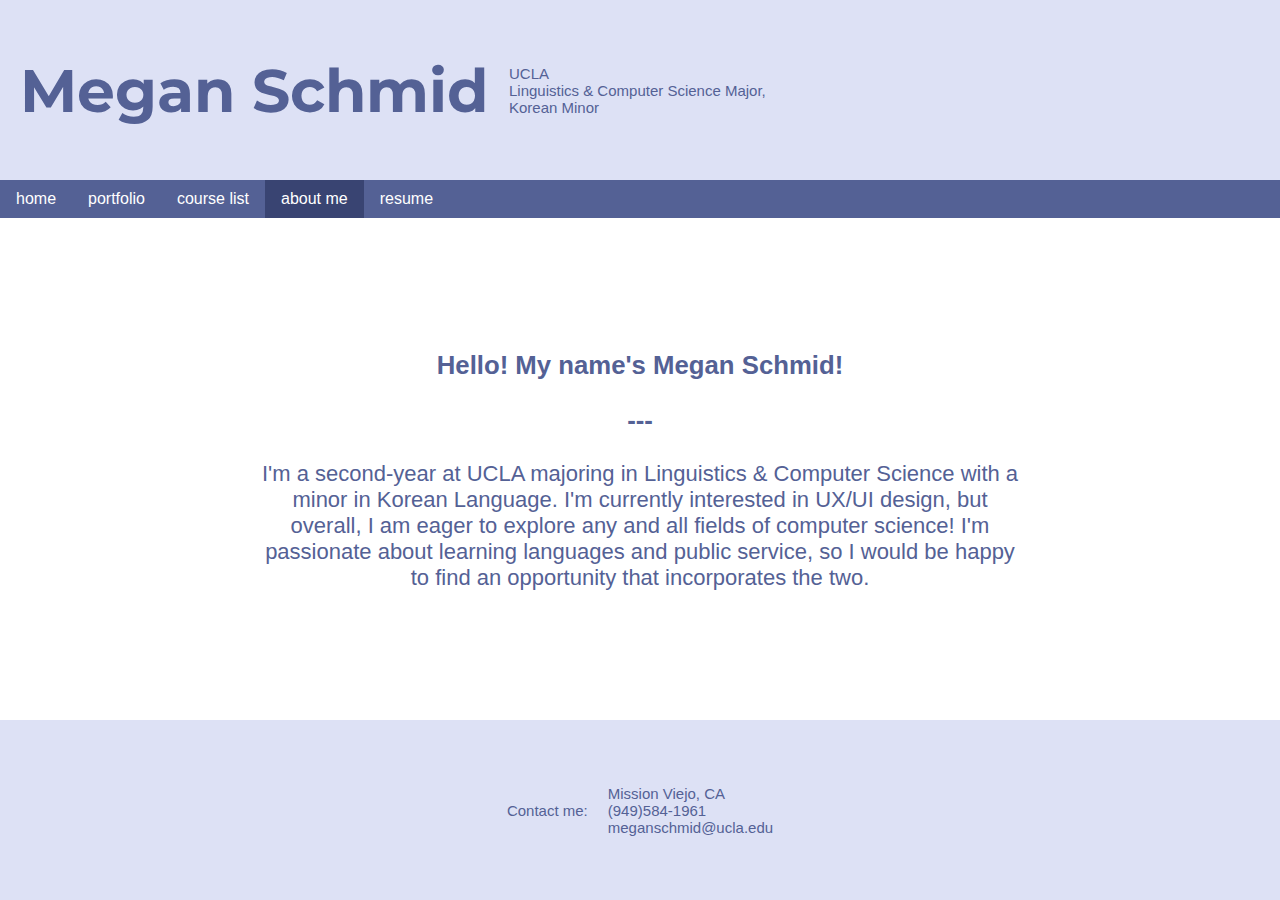
<file: aboutMe.html>
<!DOCTYPE html>
<html lang="en" dir="ltr">

<head>
  <meta charset="utf-8">
  <title>Megan Schmid</title>

  <link rel="icon" type="image/png" href="icon.svg">
  <!-- For apple devices -->
  <link rel="apple-touch-icon" type="image/png" href="icon.svg" />

  <!-- Fonts -->
  <link href='https://fonts.googleapis.com/css?family=Montserrat' rel='stylesheet'>
  <link href='https://fonts.googleapis.com/css?family=Nixie One' rel='stylesheet'>

</head>

<style>

* {
  box-sizing: border-box;
}

html{
  height: 100%;
   overflow: hidden;
}
  body {
    background: #fff;
    margin: 0;
    height: 100%;
    font-family: "Lucida Sans Unicode", "Lucida Grande", sans-serif;
    color: #546195;
    overflow: auto;
  }

  h1 {
    font-size: 60px;
    font-family: "Montserrat", Verdana, sans-serif;
    font-weight: bold;
  }

  h2 {
    font-family: "Nixie One", Verdana, sans-serif;
    font-weight: bold;
    letter-spacing: 10px;
    font-size: 120px;
    margin: 0;
  }

  h5 {
    font-size: 15px;
    font-weight: normal;
    margin: 0;
  }

  li {
    display: inline;
  }

  header {
    background: #DDE1F5;
    padding: 20px;
    min-height: 120px;
    height: 20%;
  }

  footer {
    display: flex;
    background: #DDE1F5;
    padding: 10px;
    height: 20%;
    justify-content: center;
    align-items: center;
    width: 100%;
    position: float;
    bottom: 0;
  }

  footer p {
    margin-top: 0;
    margin-bottom: 0;
  }

  footer div {
    padding: 10px;
  }

  nav {
    position: -webkit-sticky; /* Safari */
    position: sticky;
    top: 0;
    flex-shrink: 0;
    width: 100%;
    padding:0;
    margin: 0;
  }

  section {
    margin: 0;
    flex-grow: 1;
  }

  section div {
    padding: 20px;
    justify-content: center;
    align-items: center;
    text-align: left;
  }

  nav a, button {
    font-family: "Lucida Sans Unicode", "Lucida Grande", sans-serif;
    font-size: 16px;
    font-weight: normal;
    text-align: center;
    background: none;
    text-decoration: none;
    border: none;
    padding: 20px;
    margin: 0px;
    display: block;
    color: white;
    padding: 10px 16px;
  }

  nav a:hover, button:hover {
    background: #7781AE;
    cursor: pointer;
  }

  nav button:focus {
    outline:none;
    box-shadow: none;
  }

  nav ul {
    list-style-type: none;
    margin: 0;
    padding: 0;
    background-color: #546195;
    overflow: hidden;
  }

  nav li {
    float: left;
  }

  /* helper classes */
  .column {
    float: left;
    width: 50%;
    padding: 5px;
  }

  .flex-container {
    display: flex;
    align-items: center;
  }

  .home {
    display: flex;
    justify-content: center;
    align-items: stretch;
    min-height: 120px;
    height: 20%;
  }

  .mainContent {
    min-height: 60%;
    display: flex;
    flex-wrap: wrap;
  }

  .aboutMe {
    margin: auto;
    width: 800px;
    text-align: center;
    font-size: 22px;
  }

  @media screen and (max-width:800px) {
    .aboutMe {
      width: 90%;
    }
  }

</style>

<body>
  <header class="flex-container">
    <div>
      <h1>Megan Schmid</h1>
    </div>
    <div style="padding-left:20px">
      <h5>UCLA</h5>
      <h5>Linguistics & Computer Science Major,</h5>
      <h5>Korean Minor</h5>
    </div>
  </header>

  <div class="mainContent">
    <nav>
      <ul>
        <li><a href="./">home</a></li>
        <li><a href="portfolio.html">portfolio</a></li>
        <li><a href="courses.html">course list</a></li>
        <li><a style="background:#394472" href="aboutMe.html">about me</a></li>
        <button type="submit" onclick="window.open('MSresume.pdf')">resume</button>
      </ul>
    </nav>

    <section>
      <div class="aboutMe">
        <h3>Hello! My name's Megan Schmid!</h3>
        <h3>---</h3>
        <p>I'm a second-year at UCLA majoring in Linguistics & Computer Science
          with a minor in Korean Language. I'm currently interested in UX/UI
          design, but overall, I am eager to explore any and all fields of
          computer science! I'm passionate about learning languages and public
          service, so I would be happy to find an opportunity that incorporates
          the two.</p>
      </div>
    </section>
  </div>

  <footer>
    <div class="flex-container">
      <div>
        <h5>
          Contact me:
        </h5>
      </div>
      <div>
        <h5>Mission Viejo, CA</h5>
        <h5>(949)584-1961</h5>
        <h5>meganschmid@ucla.edu</h5>
      </div>
    </div>
  </footer>

</body>

</html>
</file>
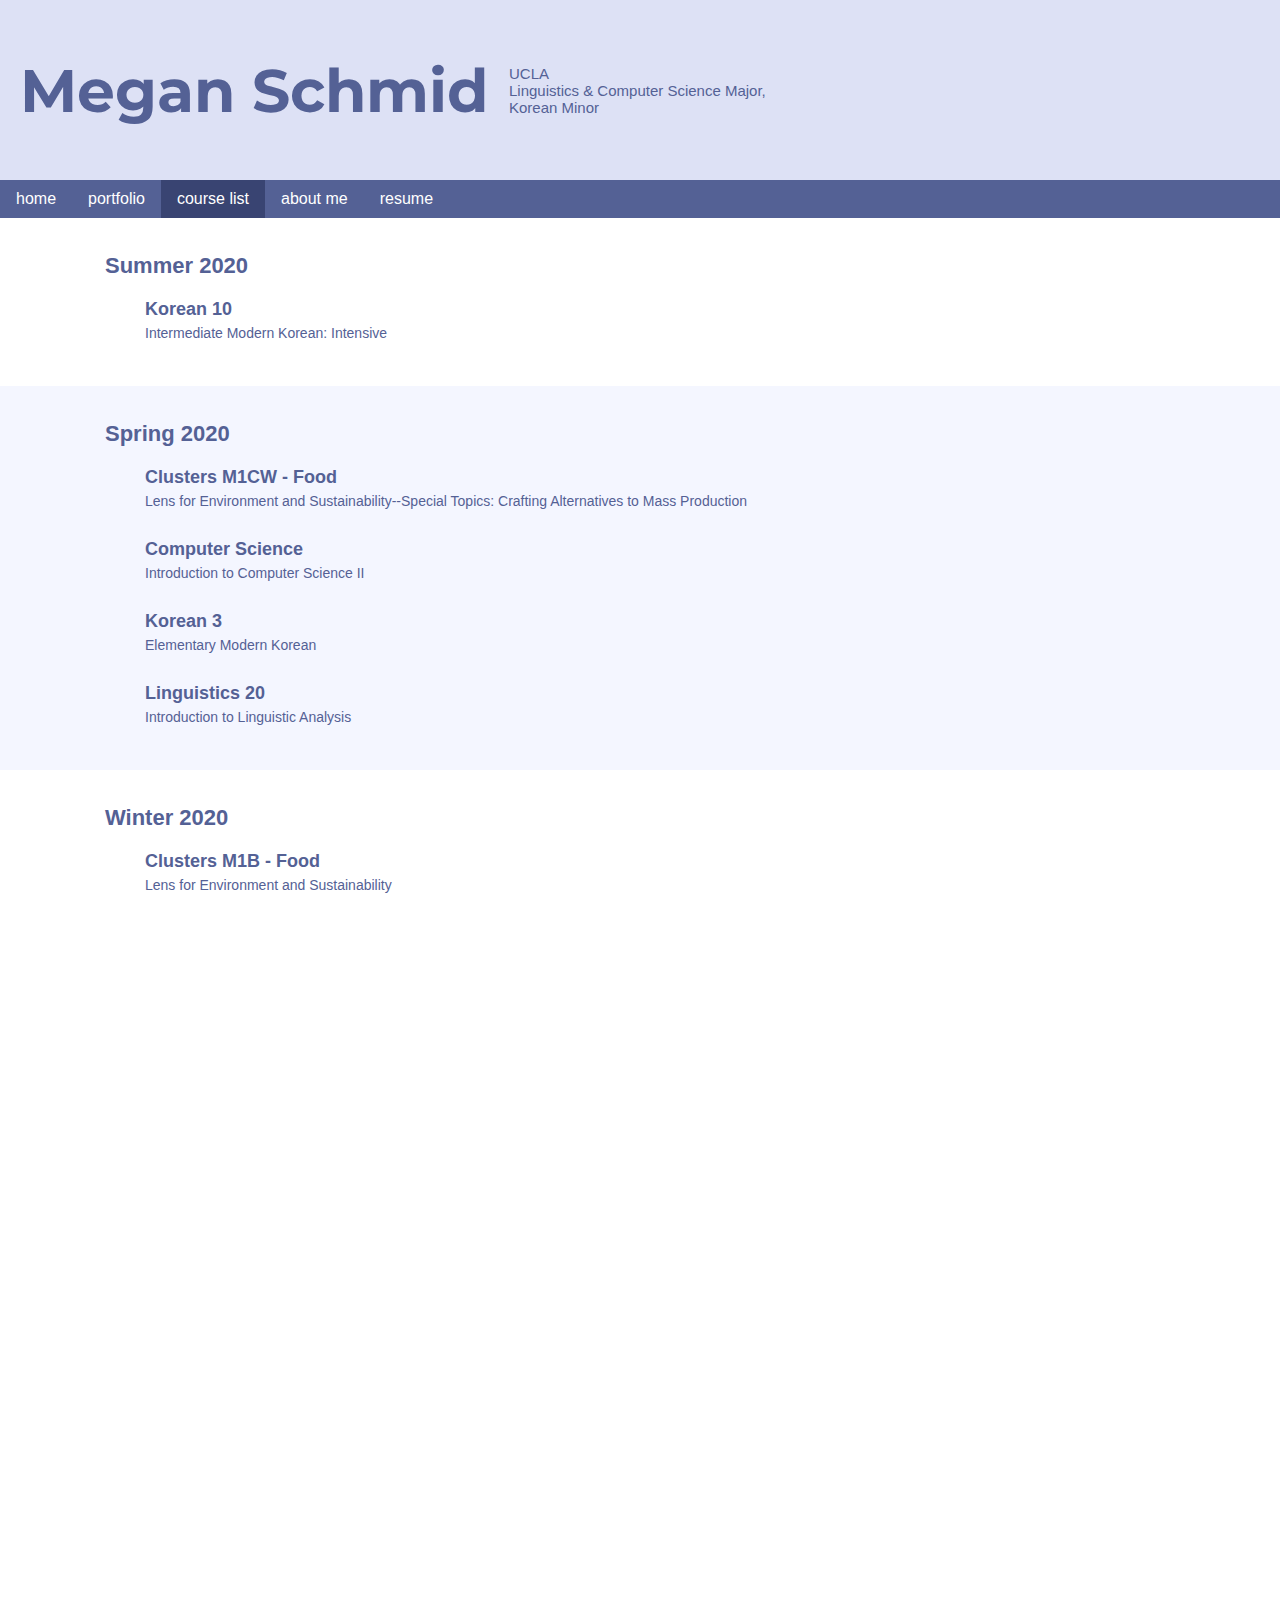
<file: courses.html>
<!DOCTYPE html>
<html lang="en" dir="ltr">

<head>
  <meta charset="utf-8">
  <title>Megan Schmid</title>

  <link rel="icon" type="image/png" href="icon.svg">
  <!-- For apple devices -->
  <link rel="apple-touch-icon" type="image/png" href="icon.svg" />

  <!-- Fonts -->
  <link href='https://fonts.googleapis.com/css?family=Montserrat' rel='stylesheet'>
  <link href='https://fonts.googleapis.com/css?family=Nixie One' rel='stylesheet'>

</head>

<style>
  * {
    box-sizing: border-box;
  }

  html {
    height: 100%;
    overflow: hidden;
  }

  body {
    background: #fff;
    margin: 0;
    height: 100%;
    font-family: "Lucida Sans Unicode", "Lucida Grande", sans-serif;
    color: #546195;
    overflow: auto;
  }

  h1 {
    font-size: 60px;
    font-family: "Montserrat", Verdana, sans-serif;
    font-weight: bold;
  }

  h2 {
    font-family: "Nixie One", Verdana, sans-serif;
    font-weight: bold;
    letter-spacing: 10px;
    font-size: 120px;
    margin: 0;
  }

  h3 {
    font-size: 22px;
  }

  h4 {
    font-size: 18px;
  }

  h5 {
    font-size: 15px;
    font-weight: normal;
    margin: 0;
  }

  p {
    font-size: 14px;
  }

  li {
    display: inline;
  }

  header {
    background: #DDE1F5;
    padding: 20px;
    min-height: 120px;
    height: 20%;
  }

  footer {
    display: flex;
    background: #DDE1F5;
    padding: 10px;
    height: 20%;
    justify-content: center;
    align-items: center;
    width: 100%;
    position: float;
    bottom: 0;
  }

  footer p {
    margin-top: 0;
    margin-bottom: 0;
  }

  footer div {
    padding: 10px;
  }

  nav {
    position: -webkit-sticky;
    /* Safari */
    position: sticky;
    top: 0;
  }

  section {
    padding: 30px 100px;
    justify-content: center;
    align-items: center;
    height: 100%;
    width: 100%;
  }

  section div {
    padding: 10px 40px;
    text-align: left;
    height: 100%;
  }

  section h3, h4, p {
    margin: 5px;
  }

  section a {
    font-family: "Lucida Sans Unicode", "Lucida Grande", sans-serif;
    font-size: 20px;
    font-weight: bold;
    text-align: center;
    background: none;
    text-decoration: none;
    border: none;
    color: #546195;
  }

  section a:hover {
    color: #F1A3BD;
  }

  nav a,
  button {
    font-family: "Lucida Sans Unicode", "Lucida Grande", sans-serif;
    font-size: 16px;
    font-weight: normal;
    text-align: center;
    background: none;
    text-decoration: none;
    border: none;
    padding: 20px;
    margin: 0px;
    display: block;
    color: white;
    padding: 10px 16px;
  }

  nav a:hover,
  button:hover {
    background: #7781AE;
    cursor: pointer;
  }

  nav button:focus {
    outline: none;
    box-shadow: none;
  }

  nav ul {
    list-style-type: none;
    margin: 0;
    padding: 0;
    background-color: #546195;
    overflow: hidden;
  }

  nav li {
    float: left;
  }

  /* helper classes */
  .column {
    float: left;
    width: 50%;
    padding: 5px;
  }

  .flex-container {
    display: flex;
    align-items: center;
  }

  .home {
    display: flex;
    justify-content: center;
    align-items: stretch;
    min-height: 120px;
    height: 20%;
  }

  .mainContent {
    min-height: 60%;
  }
</style>

<body>
  <header class="flex-container">
    <div>
      <h1>Megan Schmid</h1>
    </div>
    <div style="padding-left:20px">
      <h5>UCLA</h5>
      <h5>Linguistics & Computer Science Major,</h5>
      <h5>Korean Minor</h5>
    </div>
  </header>

  <div class="mainContent">
    <nav>
      <ul>
        <li><a href="./">home</a></li>
        <li><a href="portfolio.html">portfolio</a></li>
        <li><a style="background:#394472" href="courses.html">course list</a></li>
        <li><a href="aboutMe.html">about me</a></li>
        <button type="submit" onclick="window.open('MSresume.pdf')">resume</button>
      </ul>
    </nav>

    <section>
      <h3>Summer 2020</h3>
      <div>
        <h4>Korean 10</h4>
        <p>
          Intermediate Modern Korean: Intensive
        </p>
      </div>
    </section>
    <section style="background:#F4F6FF">
      <h3>Spring 2020</h3>
      <div>
        <h4>Clusters M1CW - Food</h4>
        <p>
          Lens for Environment and Sustainability--Special Topics: Crafting Alternatives to Mass Production
        </p>
      </div>
      <div>
        <h4>Computer Science</h4>
        <p>
          Introduction to Computer Science II
        </p>
      </div>
      <div>
        <h4>Korean 3</h4>
        <p>
          Elementary Modern Korean
        </p>
      </div>
      <div>
        <h4>Linguistics 20</h4>
        <p>
          Introduction to Linguistic Analysis
        </p>
      </div>
    </section>
    <section>
      <h3>Winter 2020</h3>
      <div>
        <h4>Clusters M1B - Food</h4>
        <p>
          Lens for Environment and Sustainability
        </p>
      </div>
      <div>
        <h4>Computer Science 31</h4>
        <p>
          Introduction to Computer Science I
        </p>
      </div>
      <div>
        <h4>Korean 2</h4>
        <p>
          Elementary Modern Korean
        </p>
      </div>
    </section>
    <section style="background:#F4F6FF">
      <h3>Fall 2019</h3>
      <div>
        <h4>M1A - Food</h4>
        <p>
          Lens for Environment and Sustainability
        </p>
      </div>
      <div>
        <h4>Honors Collegium 19 - Fiat Lux Freshman Seminars</h4>
        <p>
          Importance of Being an Ignorant Failure
        </p>
      </div>
      <div>
        <h4>Korean 50</h4>
        <p>
          History of Korean Civilization
        </p>
      </div>
      <div>
        <h4>Linguistics 1</h4>
        <p>
          Introduction to Study of Language
        </p>
      </div>
    </section>
    <section>
      <h3>Summer 2020</h3>
      <div>
        <h4>Sociology 1</h4>
        <p>
          Introductory Sociology​
        </p>
      </div>
      <div>
        <h4>Political Sci 40​</h4>
        <p>
          Introduction to American Politics
        </p>
      </div>
      <div>
        <h4>University Studies 10A</h4>
        <p>
          ​Critical Strategies to Achieve Undergraduate Excellence for Incoming Freshmen
        </p>
      </div>
    </section>
    <section style="background:#F4F6FF">
      <h3>AP Credit</h3>
      <div>
        <h4>English Literature and Composition: 5</h4>
      </div>
      <div>
        <h4>Macroeconomics: 5</h4>
      </div>
      <div>
        <h4>Physics 1: 5</h4>
      </div>
      <div>
        <h4>United States Government and Politics: 5</h4>
      </div>
      <div>
        <h4>Calculus BC: 5, AB Subscore: 5</h4>
      </div>
      <div>
        <h4>English Language and Composition: 5</h4>
      </div>
      <div>
        <h4>Environmental Science: 5</h4>
      </div>
      <div>
        <h4>Spanish Language and Culture: 5</h4>
      </div>
      <div>
        <h4>United States History: 5</h4>
      </div>
      <div>
        <h4>European History: 5</h4>
      </div>
    </section>
    <section>
      <h3>Community College Credit: Saddleback College</h3>
      <div>
        <h4>Psychology 1</h4>
        <p>
          Introduction to Psychology
        </p>
      </div>
      <div>
        <h4>Sign Language 1</h4>
        <p>
          American Sign Language
        </p>
      </div>
    </section>
  </div>


  <footer>
    <div class="flex-container">
      <div>
        <h5>
          Contact me:
        </h5>
      </div>
      <div>
        <h5>Mission Viejo, CA</h5>
        <h5>(949)584-1961</h5>
        <h5>meganschmid@ucla.edu</h5>
      </div>
    </div>
  </footer>

</body>

</html>
</file>
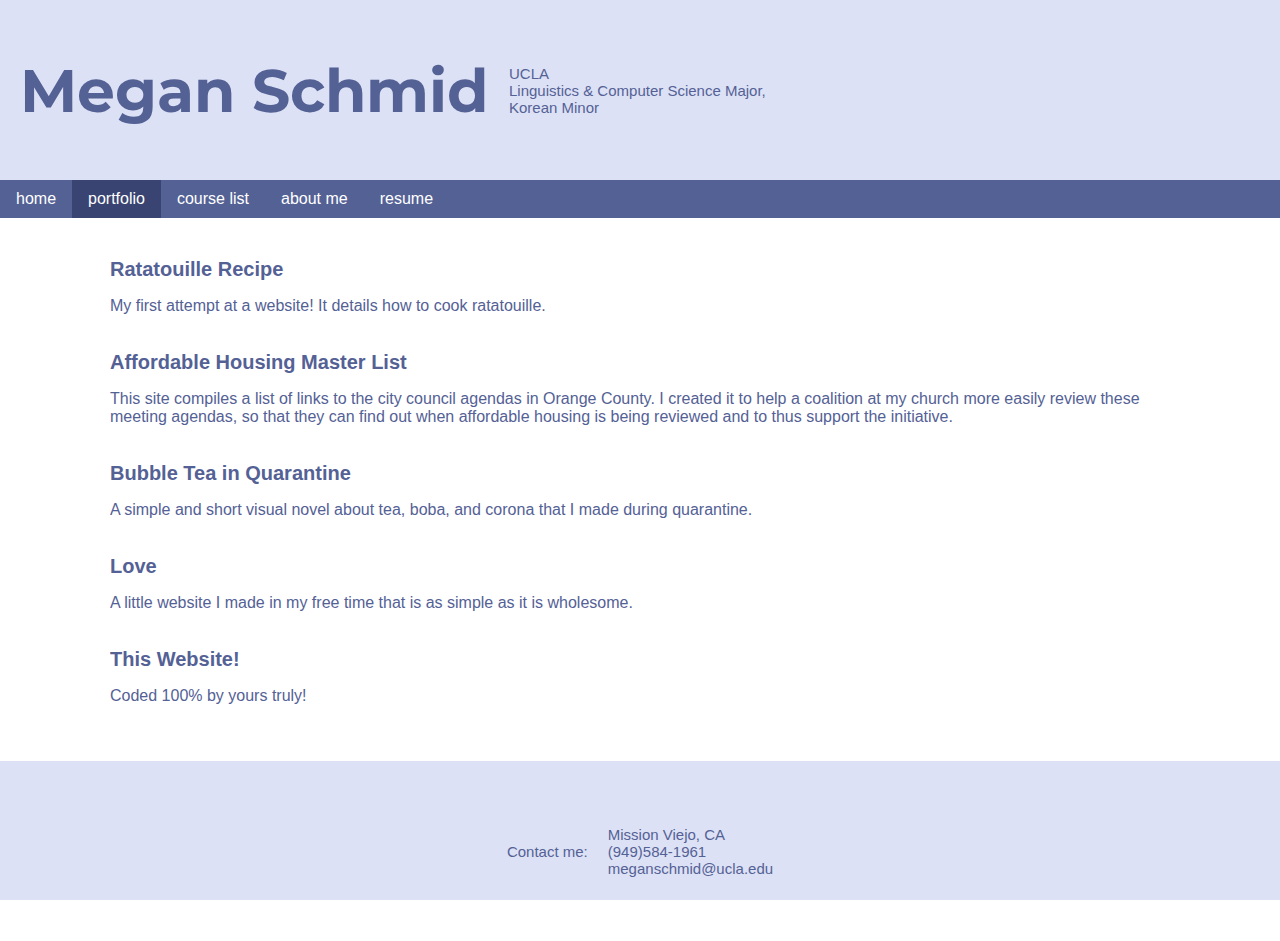
<file: portfolio.html>
<!DOCTYPE html>
<html lang="en" dir="ltr">

<head>
  <meta charset="utf-8">
  <title>Megan Schmid</title>

  <link rel="icon" type="image/png" href="icon.svg">
  <!-- For apple devices -->
  <link rel="apple-touch-icon" type="image/png" href="icon.svg" />

  <!-- Fonts -->
  <link href='https://fonts.googleapis.com/css?family=Montserrat' rel='stylesheet'>
  <link href='https://fonts.googleapis.com/css?family=Nixie One' rel='stylesheet'>

</head>

<style>
  * {
    box-sizing: border-box;
  }

  html {
    height: 100%;
    overflow: hidden;
  }

  body {
    background: #fff;
    margin: 0;
    height: 100%;
    font-family: "Lucida Sans Unicode", "Lucida Grande", sans-serif;
    color: #546195;
    overflow: auto;
  }

  h1 {
    font-size: 60px;
    font-family: "Montserrat", Verdana, sans-serif;
    font-weight: bold;
  }

  h2 {
    font-family: "Nixie One", Verdana, sans-serif;
    font-weight: bold;
    letter-spacing: 10px;
    font-size: 120px;
    margin: 0;
  }

  h5 {
    font-size: 15px;
    font-weight: normal;
    margin: 0;
  }

  li {
    display: inline;
  }

  header {
    background: #DDE1F5;
    padding: 20px;
    min-height: 120px;
    height: 20%;
  }

  footer {
    display: flex;
    background: #DDE1F5;
    padding: 10px;
    height: 20%;
    justify-content: center;
    align-items: center;
    width: 100%;
    position: float;
    bottom: 0;
  }

  footer p {
    margin-top: 0;
    margin-bottom: 0;
  }

  footer div {
    padding: 10px;
  }

  nav {
    position: -webkit-sticky; /* Safari */
    position: sticky;
    top: 0;
  }

  section {
    margin: 30px 100px;
    justify-content: center;
    align-items: center;
    height: 100%;
  }

  section div {
    padding: 10px;
    text-align: left;
    height: 100%;
  }

  section a {
    font-family: "Lucida Sans Unicode", "Lucida Grande", sans-serif;
    font-size: 20px;
    font-weight: bold;
    text-align: center;
    background: none;
    text-decoration: none;
    border: none;
    color: #546195;
  }

  section a:hover{
    color: #F1A3BD;
  }

  nav a, button {
    font-family: "Lucida Sans Unicode", "Lucida Grande", sans-serif;
    font-size: 16px;
    font-weight: normal;
    text-align: center;
    background: none;
    text-decoration: none;
    border: none;
    padding: 20px;
    margin: 0px;
    display: block;
    color: white;
    padding: 10px 16px;
  }

  nav a:hover, button:hover {
    background: #7781AE;
    cursor: pointer;
  }

  nav button:focus {
    outline: none;
    box-shadow: none;
  }

  nav ul {
    list-style-type: none;
    margin: 0;
    padding: 0;
    background-color: #546195;
    overflow: hidden;
  }

  nav li {
    float: left;
  }

  /* helper classes */
  .column {
    float: left;
    width: 50%;
    padding: 5px;
  }

  .flex-container {
    display: flex;
    align-items: center;
  }

  .home {
    display: flex;
    justify-content: center;
    align-items: stretch;
    min-height: 120px;
    height: 20%;
  }

  .mainContent {
    min-height: 60%;
  }
</style>

<body>
  <header class="flex-container">
    <div>
      <h1>Megan Schmid</h1>
    </div>
    <div style="padding-left:20px">
      <h5>UCLA</h5>
      <h5>Linguistics & Computer Science Major,</h5>
      <h5>Korean Minor</h5>
    </div>
  </header>

  <div class="mainContent">
    <nav>
      <ul>
        <li><a href="./">home</a></li>
        <li><a style="background:#394472" href="portfolio.html">portfolio</a></li>
        <li><a href="courses.html">course list</a></li>
        <li><a href="aboutMe.html">about me</a></li>
        <button type="submit" onclick="window.open('MSresume.pdf')">resume</button>
      </ul>
    </nav>

    <section>
      <div>
        <h5><a href="https://megys.github.io/how-to-site/" target="_blank">Ratatouille Recipe</a></h5>
        <p>
          My first attempt at a website! It details how to cook ratatouille.
        </p>
      </div>
      <div>
        <h5><a href="https://megys.github.io/wnh" target="_blank">Affordable Housing Master List</a></h5>
        <p>
          This site compiles a list of links to the city council agendas in
          Orange County. I created it to help a coalition at my church more easily
          review these meeting agendas, so that they can find out when affordable
          housing is being reviewed and to thus support the initiative.
        </p>
      </div>
      <div>
        <h5><a href="https://keycard.itch.io/bubble-tea-in-quarantine" target="_blank">Bubble Tea in Quarantine</a></h5>
        <p>
          A simple and short visual novel about tea, boba, and corona that I made during quarantine.
        </p>
      </div>
      <div>
        <h5><a href="https://megys.github.io/do-i-deserve-love" target="_blank">Love</a></h5>
        <p>
          A little website I made in my free time that is as simple as it is wholesome.
        </p>
      </div>
      <div>
        <h5><a href="/Users/meganschmid/Desktop/web dev/Portfolio/index.html" target="_blank">This Website!</a></h5>
        <p>
          Coded 100% by yours truly!
        </p>
      </div>
    </section>
  </div>

  <footer>
    <div class="flex-container">
      <div>
        <h5>
          Contact me:
        </h5>
      </div>
      <div>
        <h5>Mission Viejo, CA</h5>
        <h5>(949)584-1961</h5>
        <h5>meganschmid@ucla.edu</h5>
      </div>
    </div>
  </footer>

</body>

</html>
</file>
